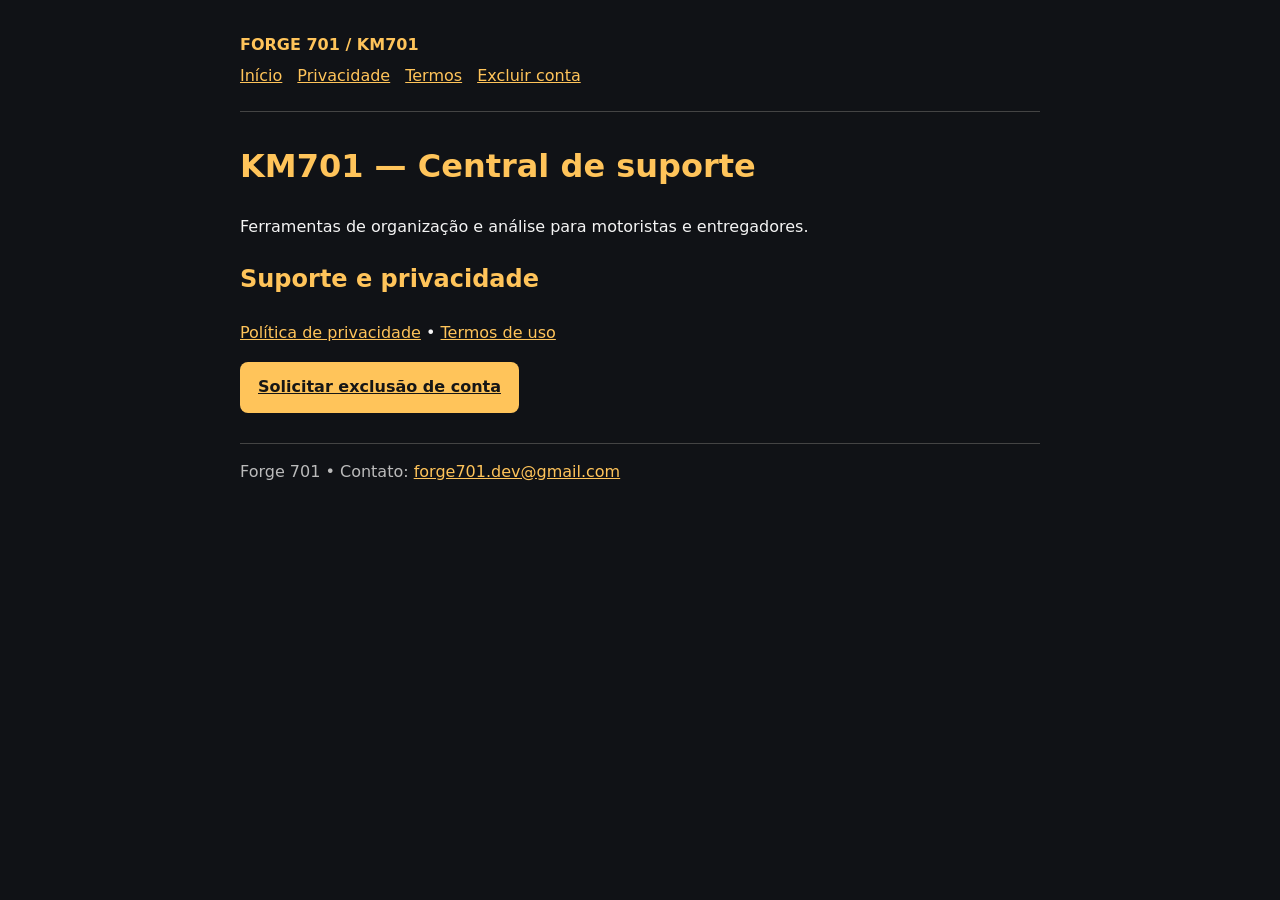
<file: index.html>
<!doctype html><html lang="pt-BR"><head><meta charset="utf-8"><meta name="viewport" content="width=device-width, initial-scale=1"><title>KM701 — Central de suporte | Forge 701</title><link rel="stylesheet" href="style.css"></head><body><main><header><strong>FORGE 701 / KM701</strong><nav><a href="index.html">Início</a><a href="privacidade.html">Privacidade</a><a href="termos.html">Termos</a><a href="exclusao.html">Excluir conta</a></nav></header><h1>KM701 — Central de suporte</h1><p>Ferramentas de organização e análise para motoristas e entregadores.</p><h2>Suporte e privacidade</h2><p><a href="privacidade.html">Política de privacidade</a> • <a href="termos.html">Termos de uso</a></p><p><a class="action" href="exclusao.html">Solicitar exclusão de conta</a></p><footer>Forge 701 • Contato: <a href="mailto:forge701.dev@gmail.com">forge701.dev@gmail.com</a></footer></main></body></html>
</file>
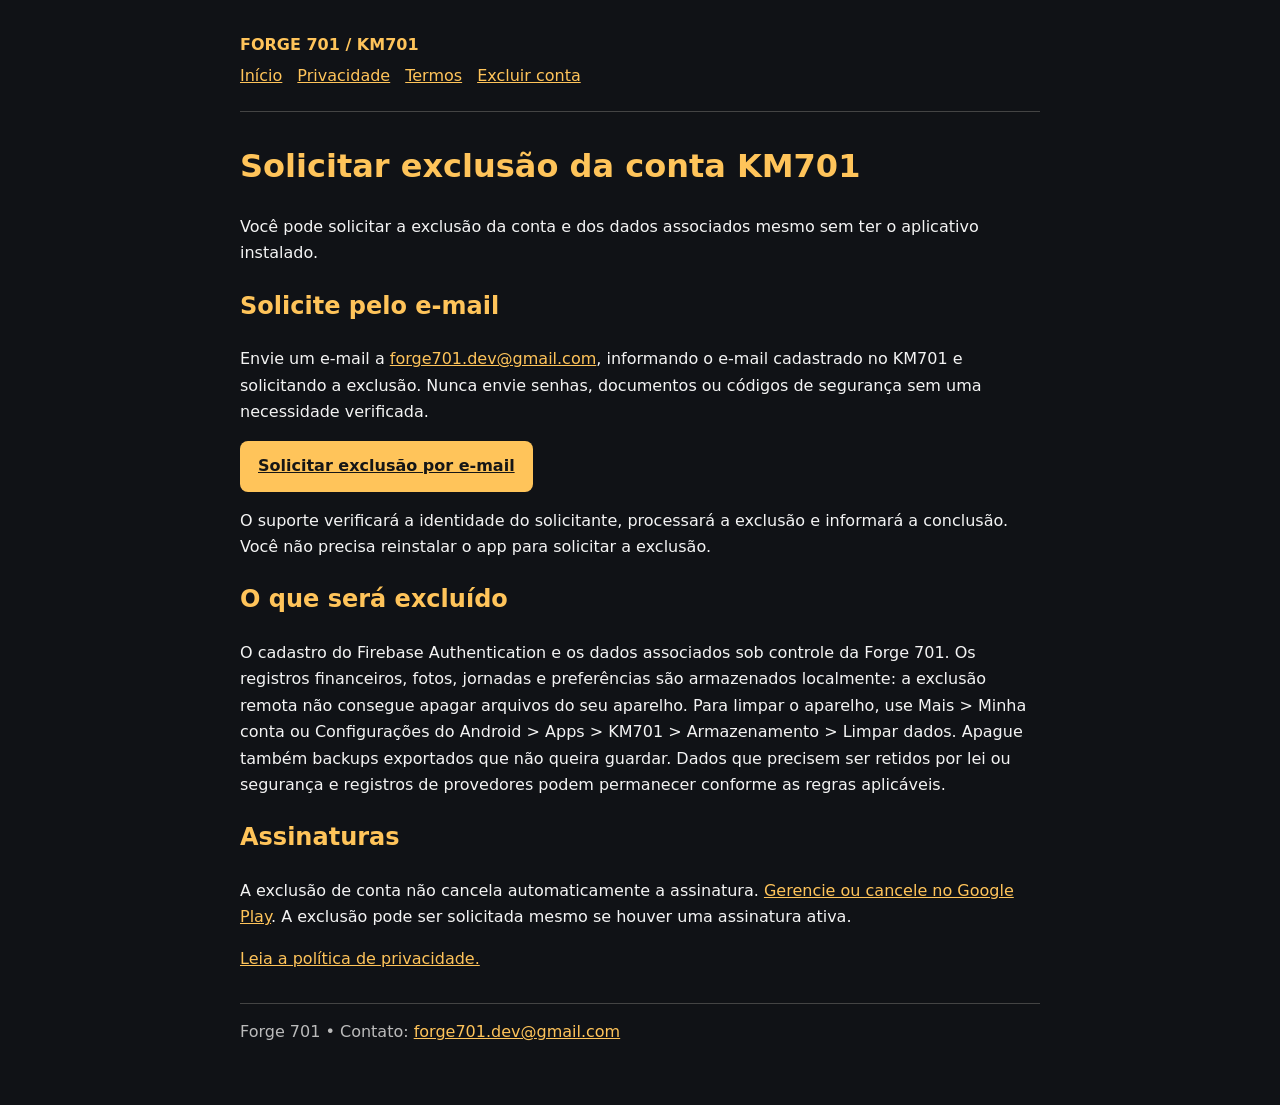
<file: exclusao.html>
<!doctype html><html lang="pt-BR"><head><meta charset="utf-8"><meta name="viewport" content="width=device-width, initial-scale=1"><title>Solicitar exclusão da conta KM701 | Forge 701</title><link rel="stylesheet" href="style.css"></head><body><main><header><strong>FORGE 701 / KM701</strong><nav><a href="index.html">Início</a><a href="privacidade.html">Privacidade</a><a href="termos.html">Termos</a><a href="exclusao.html">Excluir conta</a></nav></header><h1>Solicitar exclusão da conta KM701</h1><p>Você pode solicitar a exclusão da conta e dos dados associados mesmo sem ter o aplicativo instalado.</p><h2>Solicite pelo e-mail</h2><p>Envie um e-mail a <a href="mailto:forge701.dev@gmail.com">forge701.dev@gmail.com</a>, informando o e-mail cadastrado no KM701 e solicitando a exclusão. Nunca envie senhas, documentos ou códigos de segurança sem uma necessidade verificada.</p><p><a class="action" href="mailto:forge701.dev@gmail.com?subject=KM701%20-%20Exclus%C3%A3o%20de%20conta">Solicitar exclusão por e-mail</a></p><p>O suporte verificará a identidade do solicitante, processará a exclusão e informará a conclusão. Você não precisa reinstalar o app para solicitar a exclusão.</p><h2>O que será excluído</h2><p>O cadastro do Firebase Authentication e os dados associados sob controle da Forge 701. Os registros financeiros, fotos, jornadas e preferências são armazenados localmente: a exclusão remota não consegue apagar arquivos do seu aparelho. Para limpar o aparelho, use Mais &gt; Minha conta ou Configurações do Android &gt; Apps &gt; KM701 &gt; Armazenamento &gt; Limpar dados. Apague também backups exportados que não queira guardar. Dados que precisem ser retidos por lei ou segurança e registros de provedores podem permanecer conforme as regras aplicáveis.</p><h2>Assinaturas</h2><p>A exclusão de conta não cancela automaticamente a assinatura. <a href="https://play.google.com/store/account/subscriptions">Gerencie ou cancele no Google Play</a>. A exclusão pode ser solicitada mesmo se houver uma assinatura ativa.</p><p><a href="privacidade.html">Leia a política de privacidade.</a></p><footer>Forge 701 • Contato: <a href="mailto:forge701.dev@gmail.com">forge701.dev@gmail.com</a></footer></main></body></html>
</file>
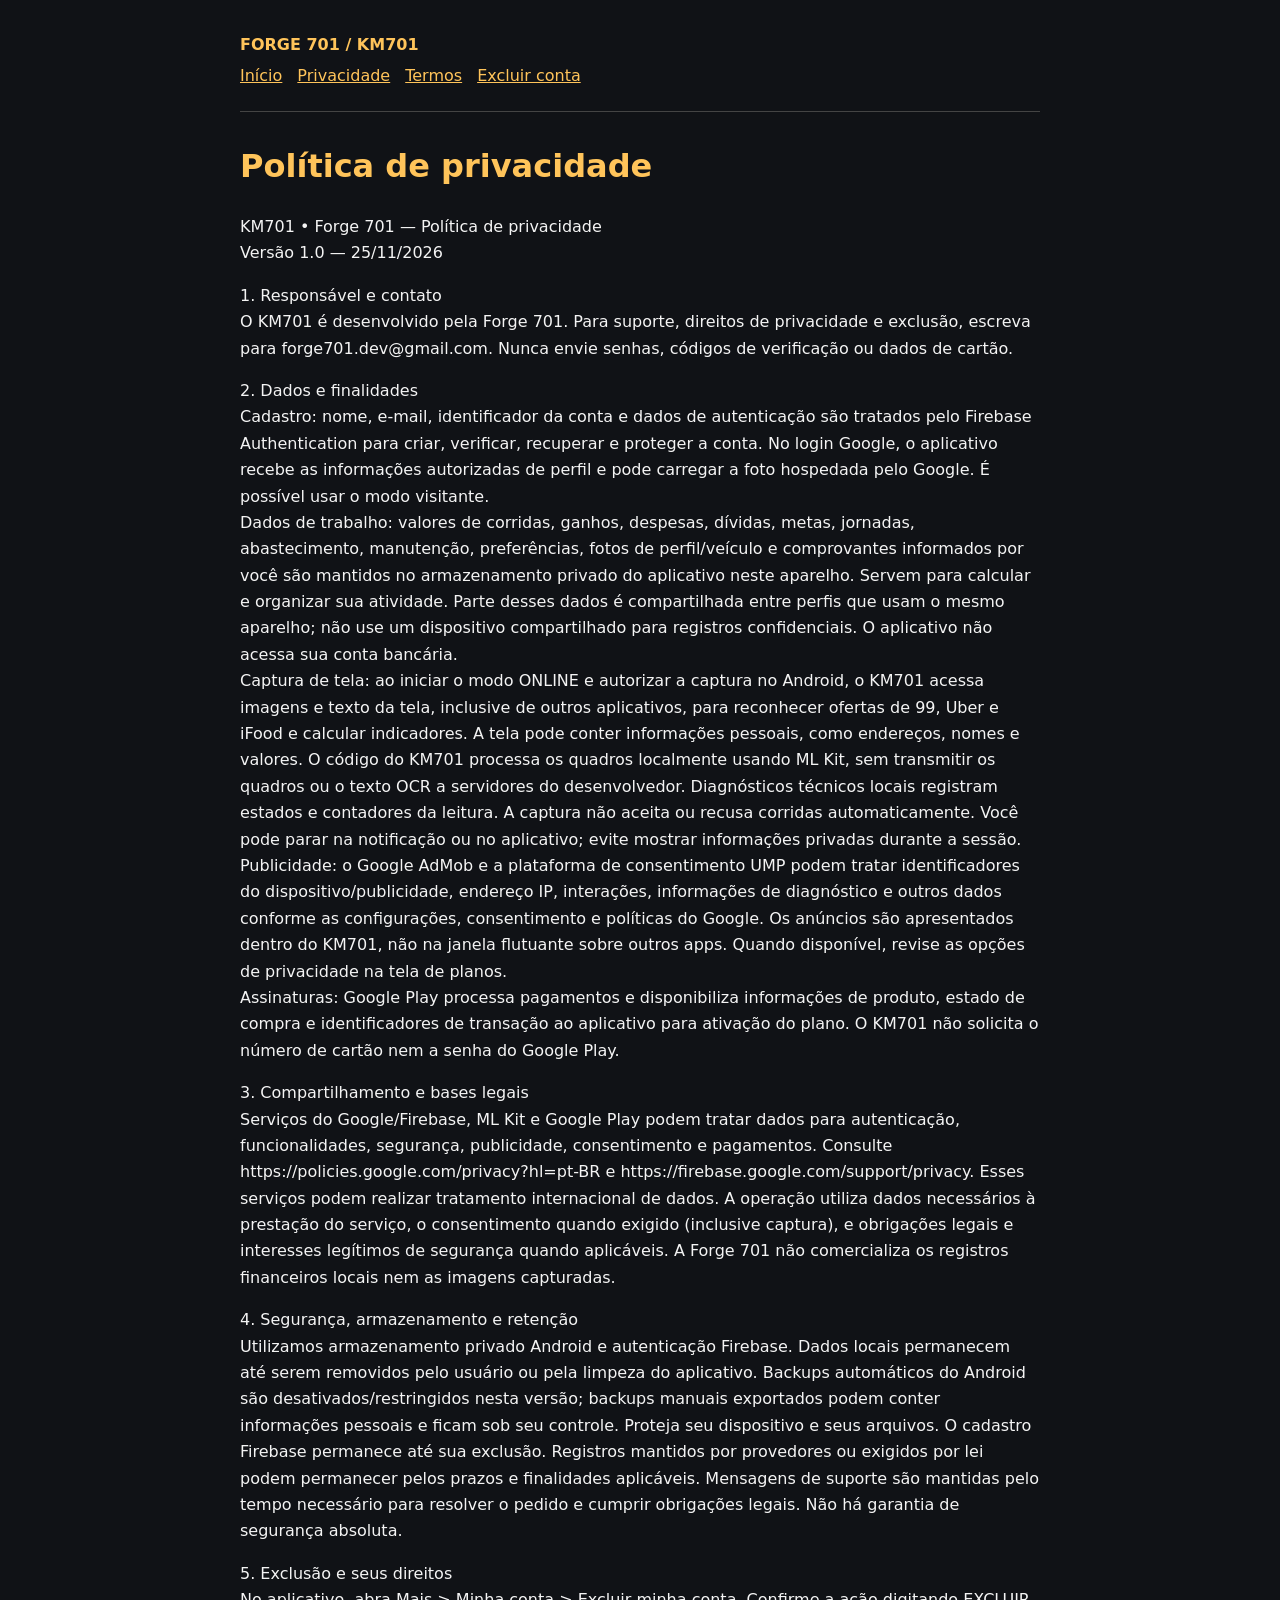
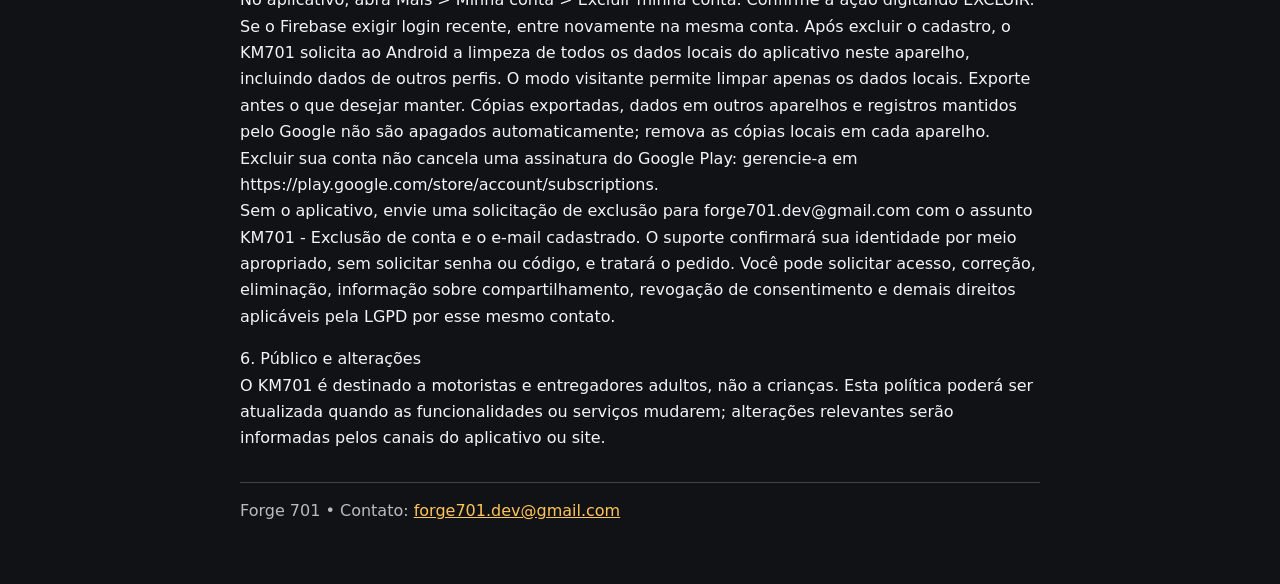
<file: privacidade.html>
<!doctype html><html lang="pt-BR"><head><meta charset="utf-8"><meta name="viewport" content="width=device-width, initial-scale=1"><title>Política de privacidade | Forge 701</title><link rel="stylesheet" href="style.css"></head><body><main><header><strong>FORGE 701 / KM701</strong><nav><a href="index.html">Início</a><a href="privacidade.html">Privacidade</a><a href="termos.html">Termos</a><a href="exclusao.html">Excluir conta</a></nav></header><h1>Política de privacidade</h1><p>KM701 • Forge 701 — Política de privacidade<br>Versão 1.0 — 25/11/2026</p><p>1. Responsável e contato<br>O KM701 é desenvolvido pela Forge 701. Para suporte, direitos de privacidade e exclusão, escreva para forge701.dev@gmail.com. Nunca envie senhas, códigos de verificação ou dados de cartão.</p><p>2. Dados e finalidades<br>Cadastro: nome, e-mail, identificador da conta e dados de autenticação são tratados pelo Firebase Authentication para criar, verificar, recuperar e proteger a conta. No login Google, o aplicativo recebe as informações autorizadas de perfil e pode carregar a foto hospedada pelo Google. É possível usar o modo visitante.<br>Dados de trabalho: valores de corridas, ganhos, despesas, dívidas, metas, jornadas, abastecimento, manutenção, preferências, fotos de perfil/veículo e comprovantes informados por você são mantidos no armazenamento privado do aplicativo neste aparelho. Servem para calcular e organizar sua atividade. Parte desses dados é compartilhada entre perfis que usam o mesmo aparelho; não use um dispositivo compartilhado para registros confidenciais. O aplicativo não acessa sua conta bancária.<br>Captura de tela: ao iniciar o modo ONLINE e autorizar a captura no Android, o KM701 acessa imagens e texto da tela, inclusive de outros aplicativos, para reconhecer ofertas de 99, Uber e iFood e calcular indicadores. A tela pode conter informações pessoais, como endereços, nomes e valores. O código do KM701 processa os quadros localmente usando ML Kit, sem transmitir os quadros ou o texto OCR a servidores do desenvolvedor. Diagnósticos técnicos locais registram estados e contadores da leitura. A captura não aceita ou recusa corridas automaticamente. Você pode parar na notificação ou no aplicativo; evite mostrar informações privadas durante a sessão.<br>Publicidade: o Google AdMob e a plataforma de consentimento UMP podem tratar identificadores do dispositivo/publicidade, endereço IP, interações, informações de diagnóstico e outros dados conforme as configurações, consentimento e políticas do Google. Os anúncios são apresentados dentro do KM701, não na janela flutuante sobre outros apps. Quando disponível, revise as opções de privacidade na tela de planos.<br>Assinaturas: Google Play processa pagamentos e disponibiliza informações de produto, estado de compra e identificadores de transação ao aplicativo para ativação do plano. O KM701 não solicita o número de cartão nem a senha do Google Play.</p><p>3. Compartilhamento e bases legais<br>Serviços do Google/Firebase, ML Kit e Google Play podem tratar dados para autenticação, funcionalidades, segurança, publicidade, consentimento e pagamentos. Consulte https://policies.google.com/privacy?hl=pt-BR e https://firebase.google.com/support/privacy. Esses serviços podem realizar tratamento internacional de dados. A operação utiliza dados necessários à prestação do serviço, o consentimento quando exigido (inclusive captura), e obrigações legais e interesses legítimos de segurança quando aplicáveis. A Forge 701 não comercializa os registros financeiros locais nem as imagens capturadas.</p><p>4. Segurança, armazenamento e retenção<br>Utilizamos armazenamento privado Android e autenticação Firebase. Dados locais permanecem até serem removidos pelo usuário ou pela limpeza do aplicativo. Backups automáticos do Android são desativados/restringidos nesta versão; backups manuais exportados podem conter informações pessoais e ficam sob seu controle. Proteja seu dispositivo e seus arquivos. O cadastro Firebase permanece até sua exclusão. Registros mantidos por provedores ou exigidos por lei podem permanecer pelos prazos e finalidades aplicáveis. Mensagens de suporte são mantidas pelo tempo necessário para resolver o pedido e cumprir obrigações legais. Não há garantia de segurança absoluta.</p><p>5. Exclusão e seus direitos<br>No aplicativo, abra Mais &gt; Minha conta &gt; Excluir minha conta. Confirme a ação digitando EXCLUIR. Se o Firebase exigir login recente, entre novamente na mesma conta. Após excluir o cadastro, o KM701 solicita ao Android a limpeza de todos os dados locais do aplicativo neste aparelho, incluindo dados de outros perfis. O modo visitante permite limpar apenas os dados locais. Exporte antes o que desejar manter. Cópias exportadas, dados em outros aparelhos e registros mantidos pelo Google não são apagados automaticamente; remova as cópias locais em cada aparelho. Excluir sua conta não cancela uma assinatura do Google Play: gerencie-a em https://play.google.com/store/account/subscriptions.<br>Sem o aplicativo, envie uma solicitação de exclusão para forge701.dev@gmail.com com o assunto KM701 - Exclusão de conta e o e-mail cadastrado. O suporte confirmará sua identidade por meio apropriado, sem solicitar senha ou código, e tratará o pedido. Você pode solicitar acesso, correção, eliminação, informação sobre compartilhamento, revogação de consentimento e demais direitos aplicáveis pela LGPD por esse mesmo contato.</p><p>6. Público e alterações<br>O KM701 é destinado a motoristas e entregadores adultos, não a crianças. Esta política poderá ser atualizada quando as funcionalidades ou serviços mudarem; alterações relevantes serão informadas pelos canais do aplicativo ou site.<br></p><footer>Forge 701 • Contato: <a href="mailto:forge701.dev@gmail.com">forge701.dev@gmail.com</a></footer></main></body></html>
</file>
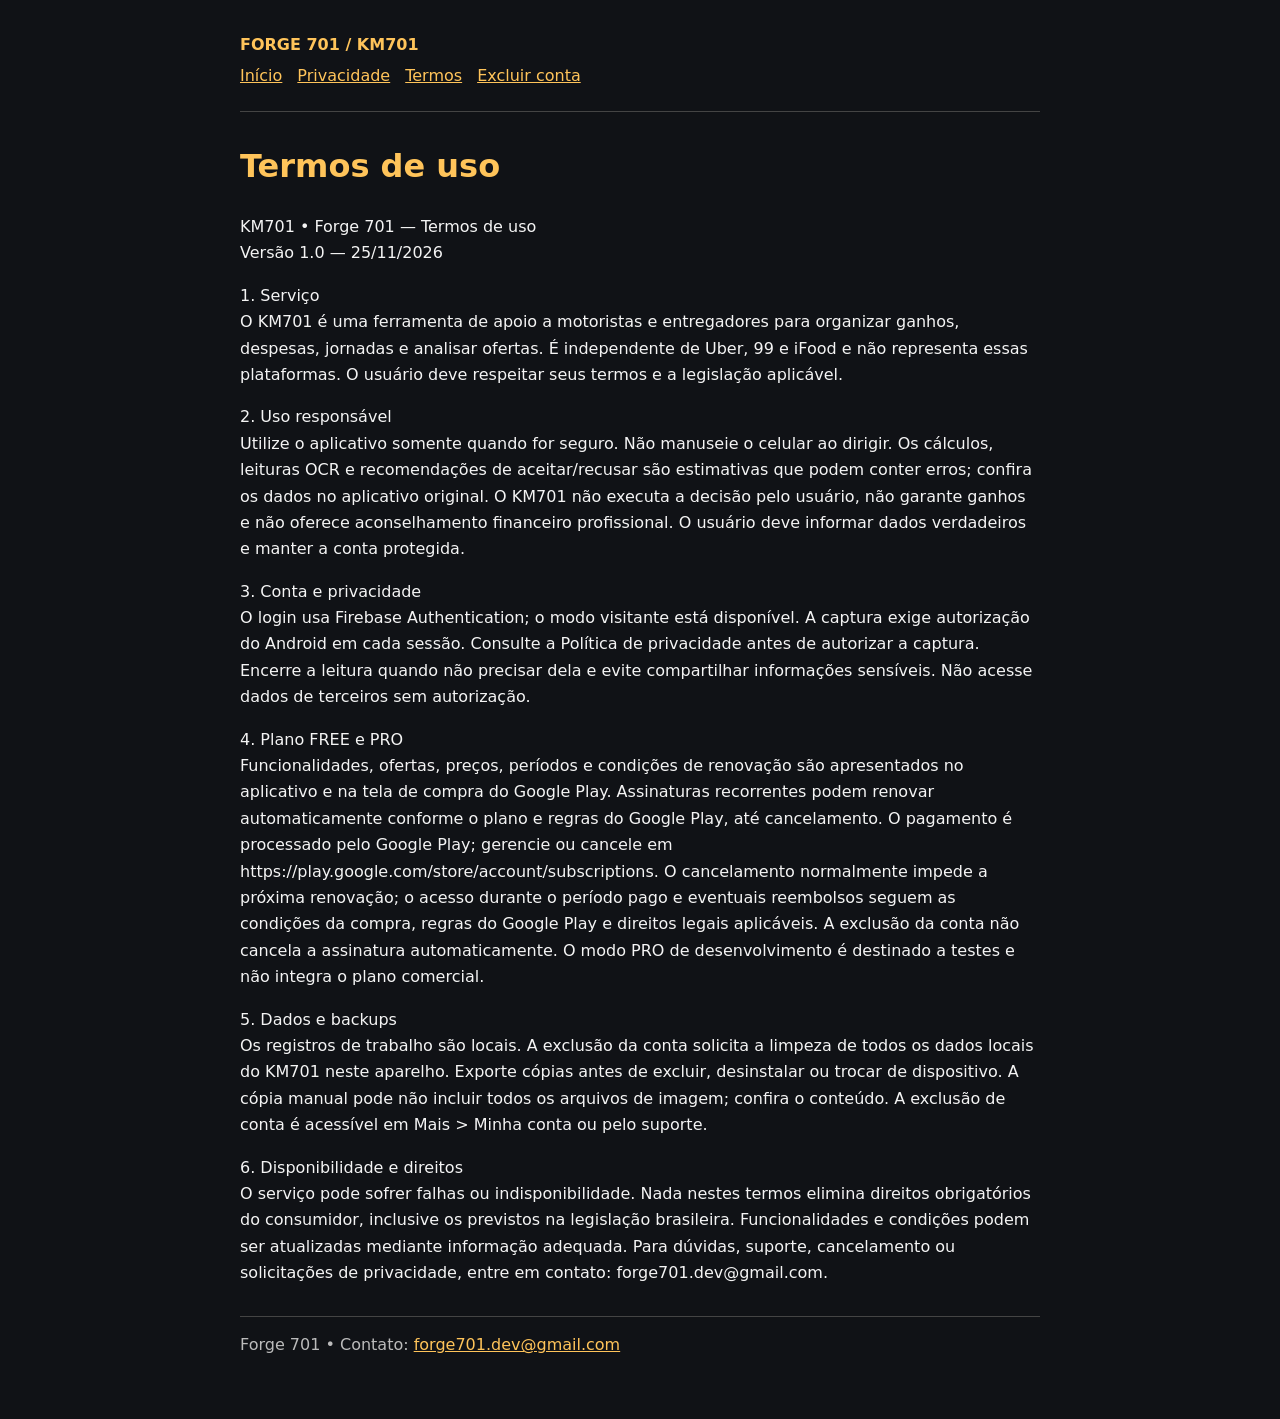
<file: termos.html>
<!doctype html><html lang="pt-BR"><head><meta charset="utf-8"><meta name="viewport" content="width=device-width, initial-scale=1"><title>Termos de uso | Forge 701</title><link rel="stylesheet" href="style.css"></head><body><main><header><strong>FORGE 701 / KM701</strong><nav><a href="index.html">Início</a><a href="privacidade.html">Privacidade</a><a href="termos.html">Termos</a><a href="exclusao.html">Excluir conta</a></nav></header><h1>Termos de uso</h1><p>KM701 • Forge 701 — Termos de uso<br>Versão 1.0 — 25/11/2026</p><p>1. Serviço<br>O KM701 é uma ferramenta de apoio a motoristas e entregadores para organizar ganhos, despesas, jornadas e analisar ofertas. É independente de Uber, 99 e iFood e não representa essas plataformas. O usuário deve respeitar seus termos e a legislação aplicável.</p><p>2. Uso responsável<br>Utilize o aplicativo somente quando for seguro. Não manuseie o celular ao dirigir. Os cálculos, leituras OCR e recomendações de aceitar/recusar são estimativas que podem conter erros; confira os dados no aplicativo original. O KM701 não executa a decisão pelo usuário, não garante ganhos e não oferece aconselhamento financeiro profissional. O usuário deve informar dados verdadeiros e manter a conta protegida.</p><p>3. Conta e privacidade<br>O login usa Firebase Authentication; o modo visitante está disponível. A captura exige autorização do Android em cada sessão. Consulte a Política de privacidade antes de autorizar a captura. Encerre a leitura quando não precisar dela e evite compartilhar informações sensíveis. Não acesse dados de terceiros sem autorização.</p><p>4. Plano FREE e PRO<br>Funcionalidades, ofertas, preços, períodos e condições de renovação são apresentados no aplicativo e na tela de compra do Google Play. Assinaturas recorrentes podem renovar automaticamente conforme o plano e regras do Google Play, até cancelamento. O pagamento é processado pelo Google Play; gerencie ou cancele em https://play.google.com/store/account/subscriptions. O cancelamento normalmente impede a próxima renovação; o acesso durante o período pago e eventuais reembolsos seguem as condições da compra, regras do Google Play e direitos legais aplicáveis. A exclusão da conta não cancela a assinatura automaticamente. O modo PRO de desenvolvimento é destinado a testes e não integra o plano comercial.</p><p>5. Dados e backups<br>Os registros de trabalho são locais. A exclusão da conta solicita a limpeza de todos os dados locais do KM701 neste aparelho. Exporte cópias antes de excluir, desinstalar ou trocar de dispositivo. A cópia manual pode não incluir todos os arquivos de imagem; confira o conteúdo. A exclusão de conta é acessível em Mais &gt; Minha conta ou pelo suporte.</p><p>6. Disponibilidade e direitos<br>O serviço pode sofrer falhas ou indisponibilidade. Nada nestes termos elimina direitos obrigatórios do consumidor, inclusive os previstos na legislação brasileira. Funcionalidades e condições podem ser atualizadas mediante informação adequada. Para dúvidas, suporte, cancelamento ou solicitações de privacidade, entre em contato: forge701.dev@gmail.com.<br></p><footer>Forge 701 • Contato: <a href="mailto:forge701.dev@gmail.com">forge701.dev@gmail.com</a></footer></main></body></html>
</file>
<file: style.css>
body{margin:0;background:#101216;color:#f4f4f4;font:16px/1.65 system-ui,sans-serif}main{max-width:800px;margin:auto;padding:32px 22px 60px}header{border-bottom:1px solid #444;padding-bottom:16px;margin-bottom:28px}h1,h2,strong{color:#ffc45a}a{color:#ffc45a;overflow-wrap:anywhere}nav a{display:inline-block;margin:5px 15px 5px 0}p{margin:0 0 16px}footer{margin-top:30px;border-top:1px solid #444;padding-top:15px;color:#bbb}.action{display:inline-block;background:#ffc45a;color:#161616;padding:12px 18px;border-radius:8px;font-weight:700}
</file>
